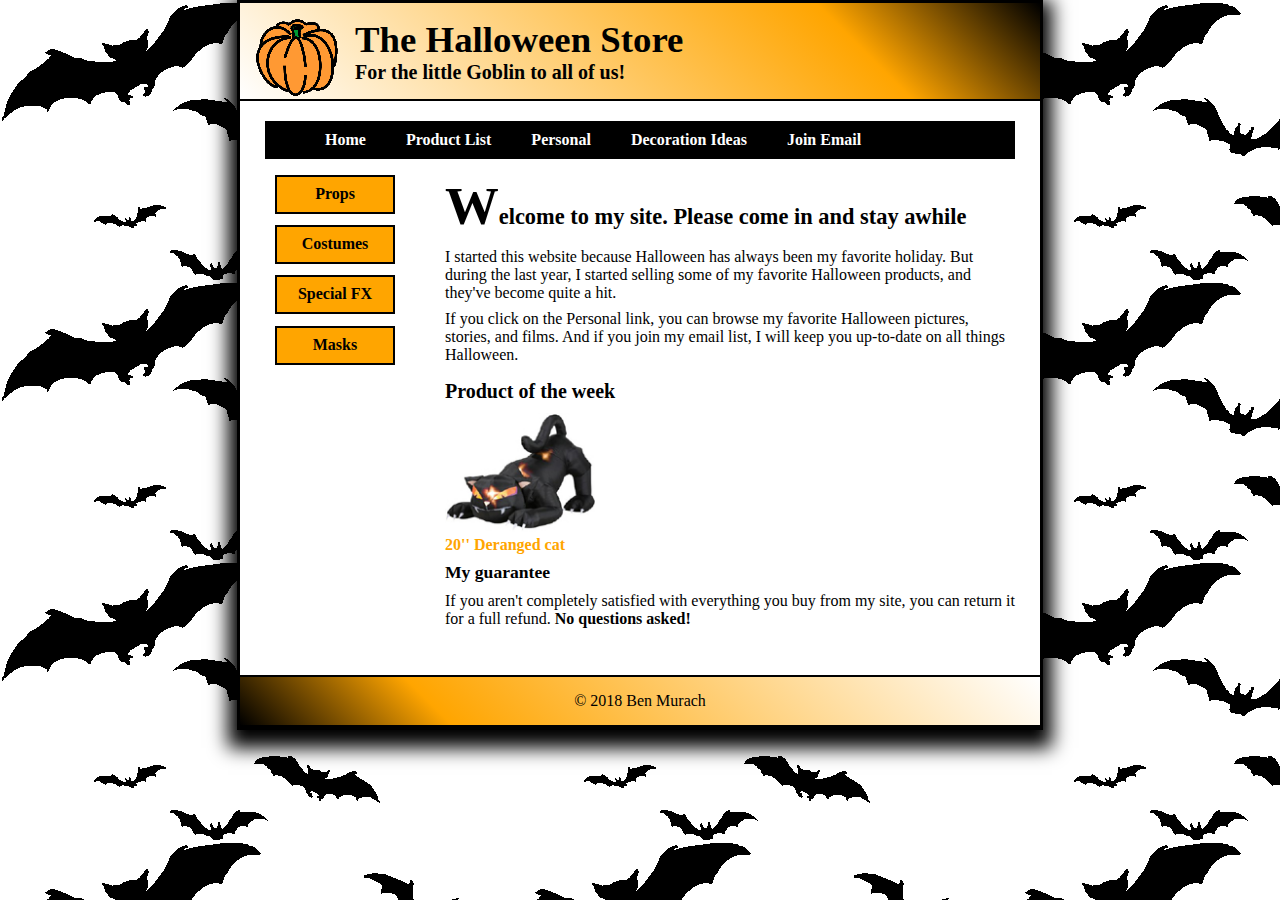
<file: halloween_exercises/index.html>
<!DOCTYPE html>

<html lang="en">
<head>
	<meta charset="utf-8" />
	<title>Halloween Store</title>
    <link rel="stylesheet" href="styles/normalize.css">
    <link rel="stylesheet" href="styles/main.css">
</head>

<body>
	<header>
    <img src="images/pumpkin.gif" alt="Pumpkin" width="85">
    <h2>The Halloween Store</h2>
    <h3>For the little Goblin to all of us!</h3>
    </header>
    
    <main>
        <nav id="nav_menu">
            <ul>
                <li><a href="index.html">Home</a></li>
                <li><a href="products.html">Product List</a></li>
                <li><a href="members.html" class="current">Personal</a></li>
                <li class="lastitem"><a href="cat.html">Decoration Ideas</a>
                    <ul>
                        <li><a href="#">Outdoor</a></li>
                        <li><a href="#">Indoor</a></li>
                        <li><a href="#">Table</a></li>
                        <li><a href="#">Treats</a></li>
                    </ul>
                </li>
                <li><a href="#">Join Email</a>
            </ul>
        </nav>
        
        <nav id="nav_list">
        <aside>
            <ul>
                <li><a href="products/props.html">Props</a></li>
                <li><a href="products/costoms.html">Costumes</a></li>
                <li><a href="products/special.html">Special FX</a></li>
               <li><a href="products/masks.html">Masks</a></li>
            </ul>
        </aside>
        </nav>
        
        <section>
            <h1>Welcome to my site. Please come in and stay awhile</h1>
            <p>I started this website because Halloween has always been my favorite holiday. But during the last year, I started selling some of my favorite Halloween products, and they've become quite a hit.</p>
            <p>If you click on the Personal link, you can browse my favorite Halloween pictures, stories, and films. And if you join my email list, I will keep you up-to-date on all things Halloween.<p>
            <h2>Product of the week</h2>
            <img src="images/cat1.jpg" alt="Cat1" width="150">
            <p><a herf="products/20'' deranged cat.html">20'' Deranged cat</a></p>

            <h3>My guarantee</h3>

            <p>If you aren't completely satisfied with everything you buy from my site, you can return it for a full refund. <strong>No questions asked!</strong></p>
        </section> 
        
    </main>
    					

    <footer>
        <p>&copy; 2018 Ben Murach</p>
    </footer>    
</body>
</html>
</file>
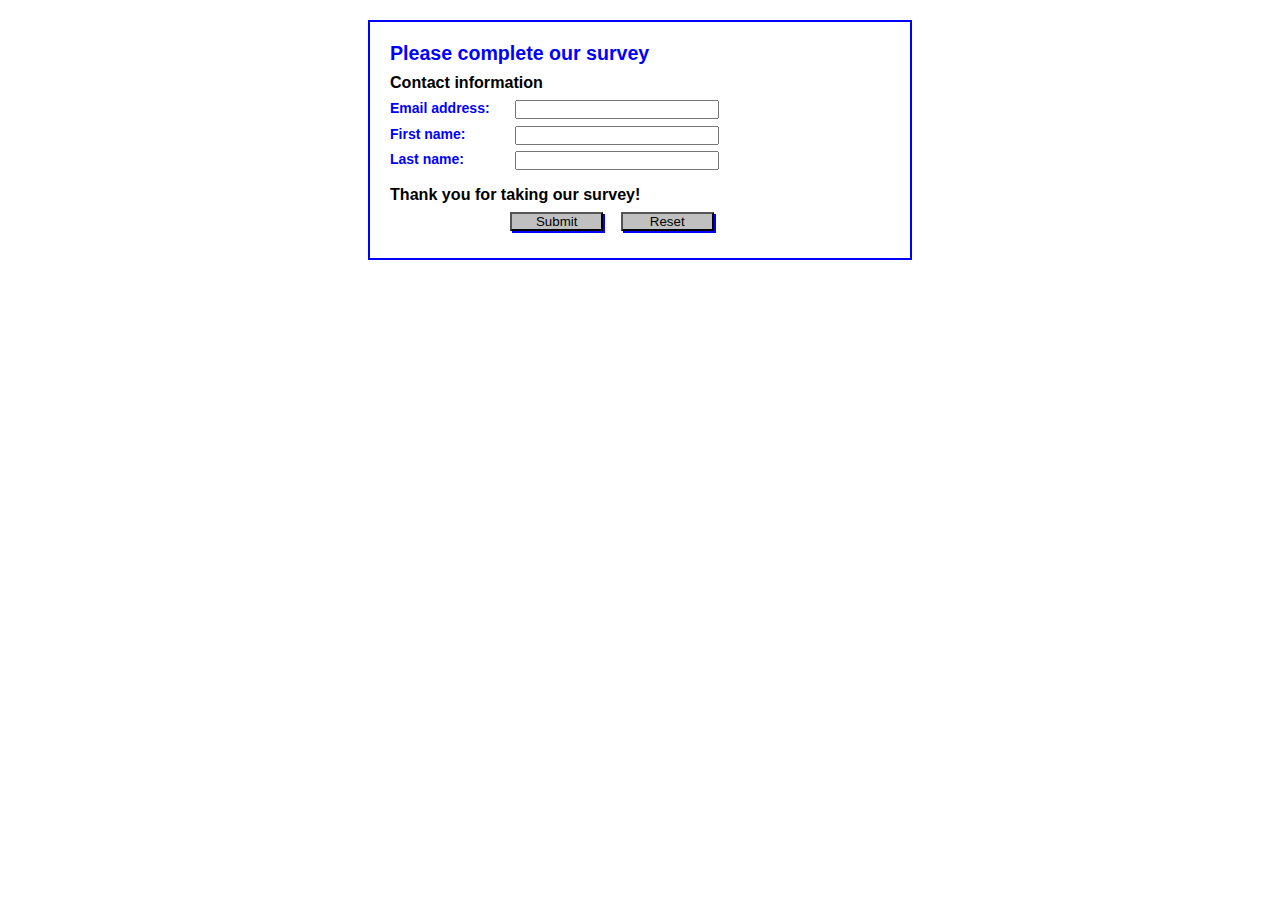
<file: week4/index.html>
<!DOCTYPE HTML>
<html lang="en">
<head>
	<meta charset="utf-8">
    <title>Complete a Form</title>
    <style>
    	* {
    		margin: 0;
    		padding: 0;
    	}
		body {
			font: 87.5% Arial, Helvetica, sans-serif;
			width: 500px;
		    margin: 20px auto;
		    padding: 20px;
		    border: 2px solid blue;
		}
		h1 {
			color: blue; 
			font-size: 140%;
		}
		h2 {
			font-size: 115%;
			padding: .5em 0;
		}
		label {
			color: blue;
			float: left;
			width: 8em;
			font-weight: bold;
			text-align: left;
		}
		input {
			width: 15em;
			margin: 0 0 .5em 1em;
		}
		#button, #reset {
			width: 7em;
			background-color: silver;
			box-shadow: 2px 2px 0 blue; }
		#button {
			margin-left: 9em;
		}
	</style>
</head>

<body>
<h1>Please complete our survey</h1>
<form name="myform" action="survey.php" method="post">
	
	<h2>Contact information</h2>
	<label for="email">Email address:</label>
    <input type="email" name="email" id="email"><br>
    <label for="firstname">First name:</label>
    <input type="text" name="firstname" id="firstname"><br>
    <label for="lastname">Last name:</label>
    <input type="text" name="lastname" id="lastname"><br>
    
    <h2>Thank you for taking our survey!</h2>
    <input type="submit" name="button" id="button" value="Submit">
    <input type="reset" name="reset" id="reset"> 
</form>
</body>
</html>
</file>
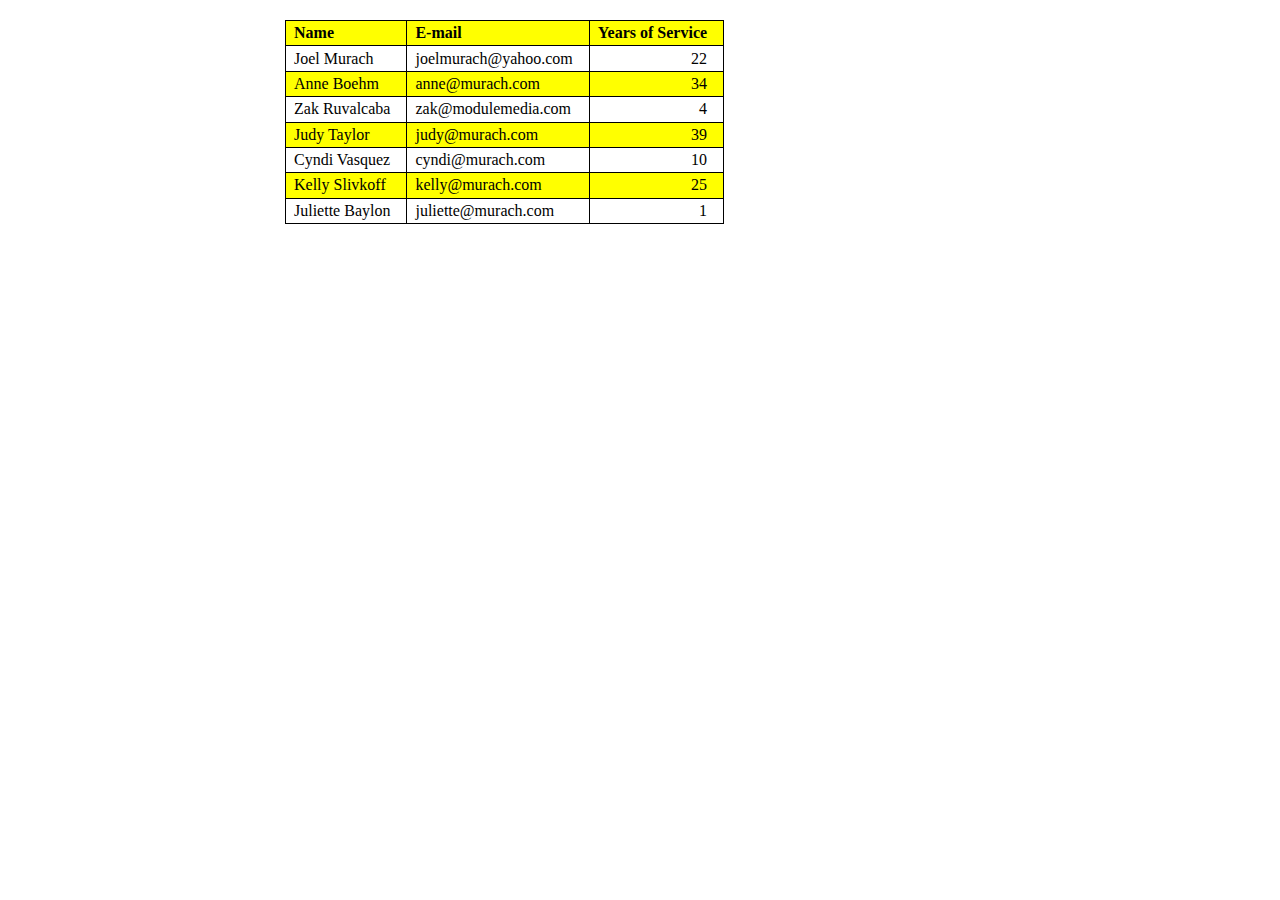
<file: week4employeetable/index.html>
<!DOCTYPE html>
<html>
<head>
    <meta charset="utf-8">
    <title>Employee table</title>
	<style>
		body {
			width: 750px;
			margin: 0 auto;
		}
		table {
			border-collapse: collapse;
			border: 1px solid black;
			margin: 20px;
		}
		thead {
			background-color: yellow;
		}
		th, td {
			border: 1px solid black;
			padding: .2em 1em .2em .5em;
			text-align: left;
			vertical-align: middle;
		}
		.right {
			text-align: right;
		}
		tbody tr:nth-child(even) td {
			background-color: yellow;
		}
	</style>
</head>

<body>
<table>
	<thead>
		<tr>
			<th>Name</th>
			<th>E-mail</th>
			<th class="right">Years of Service</th>
		</tr>
	</thead>
	<tbody>
		<tr>
			<td>Joel Murach</td>
			<td>joelmurach@yahoo.com</td>
			<td class="right">22</td>
		</tr>
		<tr>
			<td>Anne Boehm</td>
			<td>anne@murach.com</td>
			<td class="right">34</td>
		</tr>
		<tr>
			<td>Zak Ruvalcaba</td>
			<td>zak@modulemedia.com</td>
			<td class="right">4</td>
		</tr>
		<tr>
			<td>Judy Taylor</td>
			<td>judy@murach.com</td>
			<td class="right">39</td>
		</tr>
		<tr>
			<td>Cyndi Vasquez</td>
			<td>cyndi@murach.com</td>
			<td class="right">10</td>
		</tr>
		<tr>
			<td>Kelly Slivkoff</td>
			<td>kelly@murach.com</td>
			<td class="right">25</td>
		</tr>
		<tr>
			<td>Juliette Baylon</td>
			<td>juliette@murach.com</td>
			<td class="right">1</td>
		</tr>
	</tbody>
</table>
</body>
</html>
</file>
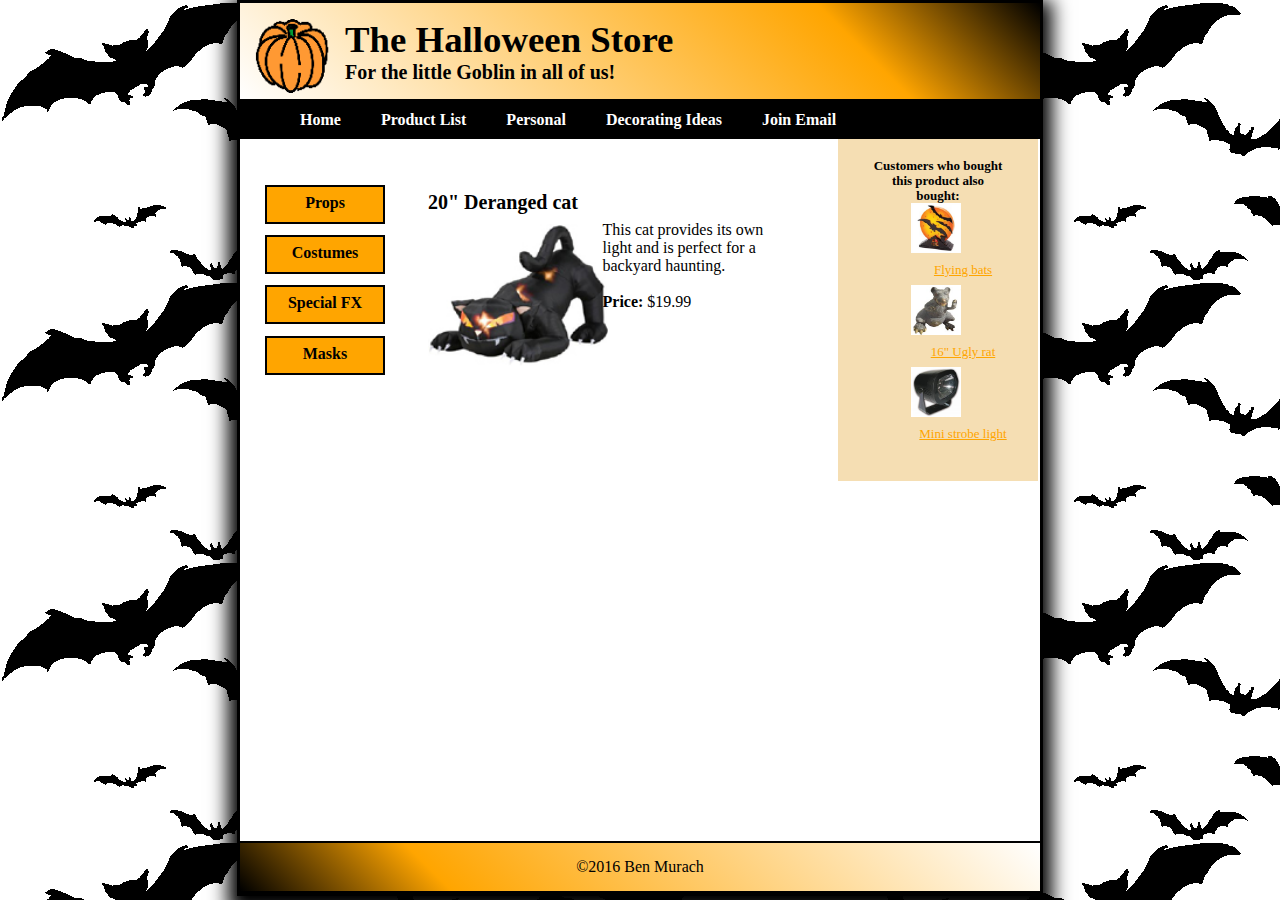
<file: halloween_exercises/cat.html>
<!DOCTYPE html>

<html lang="en">

<head>
<meta charset="utf-8" />
<title>Halloween Store</title>
<link rel="icon" href="images/logo.png">
<link rel="stylesheet" href="styles/normalize.css">
<link rel="stylesheet" href="styles/products.css">
<link rel="stylesheet" href="styles/main.css">

</head>

<body>
<header>
<img src="images/pumpkin.gif" height="75" width="75" usemap="#mapp"/>
<map name="mapp">
<area href="cat.html" shape="circle" coords="0,0,140">
</map>
<h2>The Halloween Store</h2>
<h3>For the little Goblin in all of us!</h3>

</header>

<nav id="nav_menu">
<ul>

    <li><a class="current" href="index.html">Home</a></li>
    <li><a href="products.html">Product List</a></li>
    <li><a href="#">Personal</a></li>
<li><a href="cat.html">Decorating Ideas</a>
<ul>
    <li><a href="#">Outdoor</a></li>
    <li><a href="#">Indoor</a></li>
    <li><a href="#">Table</a></li>
    <li><a href="#">Treats</a></li>

</ul>
    <li><a href="#">Join Email</a></li>

</ul>

</nav>


<main>
<aside>
<nav id="nav_list">
<ul>

    <li><a href="products"> Props </a></li>
    <li><a href="products"> Costumes</a></li>
    <li><a href="products"> Special FX </a></li>
    <li><a href="products"> Masks </a></li>

</ul>
</nav>
</aside>
<h2>
    <p>20" Deranged cat</p>
</h2>
     
<a href="images/cat1.jpg"> <img src="images/cat1.jpg"  width="180" ></a>
<br>

<p class="description">
This cat provides its own
<br> light and is perfect for a 
<br> backyard haunting.
<br> 
<br><b> Price: </b> $19.99
</p>

<aside>
<nav id="nav_list2">
<b><br>Customers who bought 
   <br>this product also 
   <br>bought:</b>
<ul>

<li><a href="products"> <img src="images/flying_bats.jpg"/> <span>Flying bats</span> </a></li>
<li><a href="products"> <img src="images/rat1.jpg"/> <span>16" Ugly rat</span></a>
</li>
<li><a href="products"> <img src="images/strobe1.jpg"/> <span>Mini strobe light </span></a></li>

</ul>
</nav>
</aside>


</main>

<footer>
<span>&copy;2016 Ben Murach</span>
</footer>

</body>
<html>
</file>
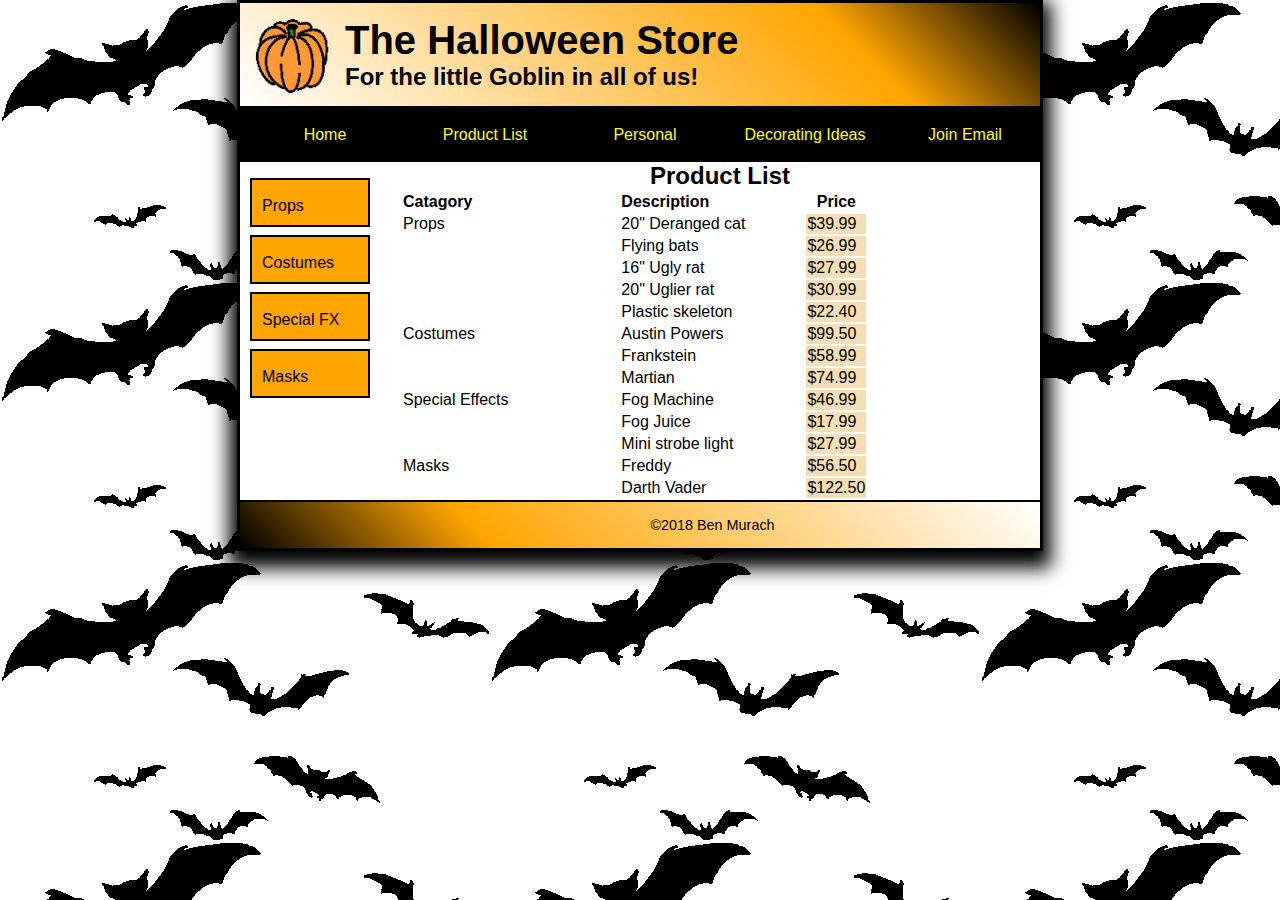
<file: halloween_exercises/products.html>
<!DOCTYPE html>

<html lang="en">

<head>
   <meta charset="utf-8" />
   <title>Halloween Store</title>
   <link rel="stylesheet" href="styles/summary.css">

</head>

<body>
   <header>
      <img src="images/pumpkin.gif" height="75" width="75"/>
      <h2>The Halloween Store</h2>
      <h3>For the little Goblin in all of us!</h3>

   </header>

   <nav id="nav_menu">
   <ul>

       <li><a  href="index.html">Home</a></li>
       <li><a href="products.html">Product List</a></li>
       <li><a href="#">Personal</a></li>
      <li><a href="cat.html">Decorating Ideas</a>
      <ul>
          <li><a href="#">Outdoor</a></li>
          <li><a href="#">Indoor</a></li>
          <li><a href="#">Table</a></li>
          <li><a href="#">Treats</a></li>

      </ul>
       <li><a href="#">Join Email</a></li>

   </ul>

   </nav>


<main>
   <aside>
      <nav id="nav_list">
      <ul>

          <li><a href="products"> Props </a></li>
          <li><a href="products"> Costumes</a></li>
          <li><a href="products"> Special FX </a></li>
          <li><a href="products"> Masks </a></li>

      </ul>
      </nav>
   </aside>


</main>
<h2 style="text-align: center;">Product List</h2>

<table>
<tr>
    <th style="text-align:left" width="47%">Catagory</th>
    <th style="text-align:left" width="40%">Description</th>
    <th>Price</th>
</tr>
<tr>
    <td>Props</td>
    <td>20" Deranged cat</td>
    <td style="background-color: #F5DEB3">$39.99</td>
    
</tr>

<tr>
   <td></td>
    <td>Flying bats</td>
    <td style="background-color: #F5DEB3">$26.99</td>
</tr>

<tr>
    <td></td>
   <td>16" Ugly rat</td>
    <td style="background-color: #F5DEB3">$27.99</td>
</tr>
<tr>
   <td></td>
    <td>20" Uglier rat</td>
    <td style="background-color: #F5DEB3">$30.99</td>
</tr>
<tr>
   <td></td>
    <td>Plastic skeleton</td>
    <td style="background-color: #F5DEB3">$22.40</td>
</tr>
<tr>
    <td>Costumes</td>
    <td>Austin Powers</td>
    <td style="background-color: #F5DEB3">$99.50</td>
</tr>
<tr>
    <td></td>
    <td>Frankstein</td>
    <td style="background-color: #F5DEB3">$58.99</td>
</tr>
<tr>
    <td></td>
    <td>Martian</td>
    <td style="background-color: #F5DEB3">$74.99</td>
</tr>
<tr>
    <td>Special Effects</td>
    <td>Fog Machine</td>
    <td style="background-color: #F5DEB3">$46.99</td>
</tr>
<tr>
    <td></td>
    <td>Fog Juice</td>
    <td style="background-color: #F5DEB3">$17.99</td>
</tr>
<tr>
    <td></td>
    <td>Mini strobe light</td>
    <td style="background-color: #F5DEB3">$27.99</td>
</tr>
<tr>
    <td>Masks</td>
    <td>Freddy</td>
    <td style="background-color: #F5DEB3">$56.50</td>
</tr>
<tr>
    <td></td>
    <td>Darth Vader</td>
    <td style="background-color: #F5DEB3">$122.50</td>
</tr>

</table>

   <footer>
      &copy;2018 Ben Murach
   </footer>

</body>
<ml>
</file>
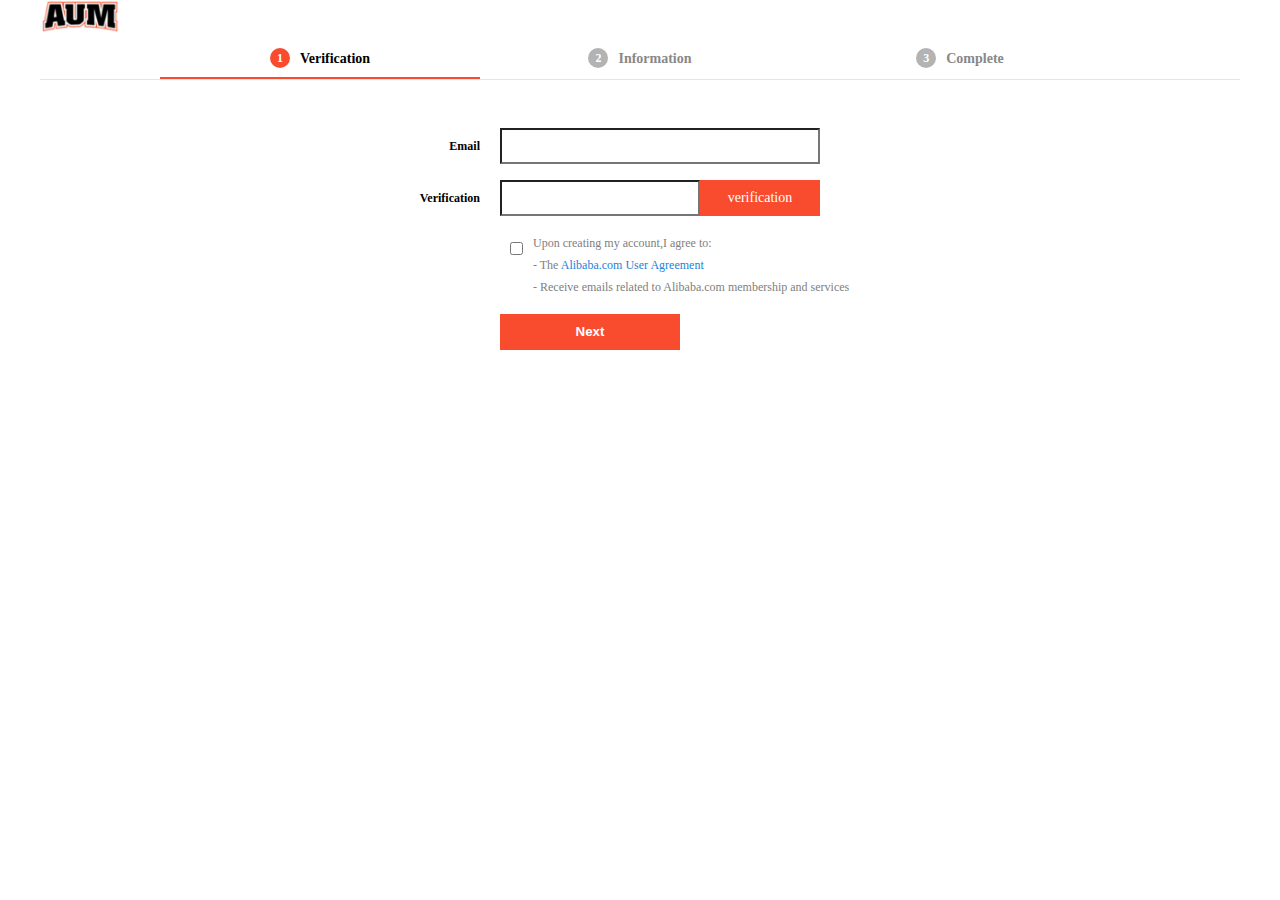
<file: classproject/html/regeister.html>
<!DOCTYPE html>
<html lang="en">

<head>
    <meta charset="UTF-8">
    <meta name="viewport" content="width=device-width, initial-scale=1.0">
    <meta http-equiv="X-UA-Compatible" content="ie=edge">
    <title>Sign</title>
    <link rel="stylesheet" href="../css/regeister2.css">
</head>

<body class="parcel sign">
   
<div class="loginTop">
    <div class="container">
        <a href="">
            <img src="../images/logo.png" alt="" style="width:80px;">
        </a>
    </div>
</div>
<section>
    <div class="container">
        <div class="step">
            <div class="item active">
                <strong index="1">Verification</strong>
            </div>
            <div class="item">
                <strong index="2">Information</strong>
            </div>
            <div class="item">
                <strong index="3">Complete</strong>
            </div>
        </div>
        <div class="form">
            <div class="step-content active">
                <div class="item">
                    <div class="name">
                        <label for="email">Email</label>
                    </div>
                    <div class="ctx">
                        <div class="input">
                            <input type="email" name="email" id="email">
                        </div>
                    </div>
                </div>
                <div class="item">
                    <div class="name">
                        <label for="verification">Verification</label>
                    </div>
                    <div class="ctx">
                        <div class="code">
                            <input type="text" name="verification" id="verification">
                            <div class="verification">
                                verification
                            </div>
                        </div>
                    </div>
                </div>
                <div class="item">
                    <div class="name">
                    </div>
                    <div class="ctx">
                        <div class="check">
                            <div class="box">
                                <input type="checkbox" name="q1" id="q1">
                            </div>
                            <label for="q1">
                                Upon creating my account,I agree to:
                                <br> - The
                                <a href="javascript:void(0)">Alibaba.com User Agreement</a>
                                <br> - Receive emails related to Alibaba.com membership and services
                            </label>
                        </div>
                    </div>
                </div>
                <div class="item">
                    <div class="name">
                    </div>
                    <div class="ctx">
                        <input type="hidden" name="step" value="1" class="step1">
                        <button type="button" id="next1">Next</button>
                    </div>
                </div>
            </div>
            <div class="step-content">
                <div class="item">
                    <div class="name">
                        <label>Username</label>
                    </div>
                    <div class="ctx">
                        <strong></strong>
                    </div>
                </div>
                <div class="item">
                    <div class="name">
                        <label for="password">Password</label>
                    </div>
                    <div class="ctx">
                        <div class="input">
                            <input type="password" name="password" id="password"><span style="padding:5px;font-size:16px;">*<span>
                        </div>
                    </div>
                </div>
                <div class="item">
                    <div class="name">
                        <label for="c-password">Confirm password</label>
                    </div>
                    <div class="ctx">
                        <div class="input">
                            <input type="password" name="c-password" id="c-password"><span style="padding:5px;font-size:16px;">*<span>
                        </div>
                    </div>
                </div>
                <div class="item">
                    <div class="name">
                        <label for="location">Location</label>
                    </div>
                    <div class="ctx">
                        <div class="input">
                            <input type="text" name="location" id="location">
                        </div>
                    </div>
                </div>
                <div class="item">
                    <div class="name">
                        <label for="tp">I am a</label>
                    </div>
                    <div class="ctx">
                        <div class="radio">
                            <input type="radio" id="tp1" name="position" value="Supplier">
                            <label for="tp1">Supplier</label>
                            <input type="radio" id="tp2" name="position" value="Buyer">
                            <label for="tp2">Buyer</label>
                            <input type="radio" id="tp3" name="position" value="Both">
                            <label for="tp3">Both</label>
                        </div>
                    </div>
                </div>
                <div class="item">
                    <div class="name">
                        <label for="company">Company name</label>
                    </div>
                    <div class="ctx">
                        <div class="input">
                            <input type="text" name="company" id="company">
                        </div>
                    </div>
                </div>
                <div class="item">
                    <div class="name">
                        <label for="tel">Tel</label>
                    </div>
                    <div class="ctx">
                        <div class="input">
                            <input type="tel" name="tel" id="tel">
                        </div>
                    </div>
                </div>
                <div class="item">
                    <div class="name">
                    </div>
                    <div class="ctx">
                        <input type="hidden" name="step" value="2" class="step2">
                        <button type="button" id="next2">Confirm</button>
                    </div>
                </div>
            </div>
            <div class="step-content">
                <div class="info">
                    Congratulations on your successful registration. Please remember your account name and password.
                    <br>
                    <a href="../html/login.html">Login In</a>
                </div>
            </div>
        </div>
    </div>
</section>

</body>

</html>
</file>
<file: halloween_exercises/styles/main.css>
html{
    background-image: url(../images/bats.gif)
}
body{
    font-family: verdana, times new roman,helvetica, sens-serif;
    width: 800px;
    background-color: white;
    margin: 0 auto;
    padding: 0;
    border: 3px solid black;
    box-shadow: 0 9px 18px 9px;
}
h1, h2, h3,p {
    margin: 0;
    padding: 0;
}
a{
    font-weight: bold;
    color:orange;
}
a:link, a:visited{
    color: orange;
}
a:hover, a:focus{
    color: green;
}

header{
    background-image: -webkit-linear-gradient(45deg, white 0%, orange 75%, black 100%);
    background-image: -moz-linear-gradient(45deg, white 0%, orange 75%, black 100%);
    background-image: -webkit-linear-gradient(45deg, white 0%, orange 75%, black 100%);
    background-image: -webkit-linear-gradient(45deg, white 0%, orange 75%, black 100%);
    padding: 15px;
    border-bottom: 2px solid black;
}
header img{
    float: left;
    padding-right: 15px;
}
header h2{
    font-size: 230%
}
header h3{
    font-size: 125%
}

#nav_menu ul {
    padding-top: 10px;
    background-color: black;
    list-style: none;
    position: relative; 
    margin-top: 0px;
    padding-bottom: 10px;
}
#nav_menu ul li { float: left; 
    margin-left: 20px;
    margin-right: 20px;
}
#nav_menu ul li a{
    color: white;
    text-decoration: none;
}
#nav_menu ul ul {
    display: none;
    position: absolute;
    top: 26px; 
    text-align: center;
}               
#nav_menu ul ul li { float: none;
    margin-left: 0px;
    margin-top: 10px;
    margin-bottom: 10px;
}
#nav_menu ul li:hover{
    background-color: gray;
}
#nav_menu ul li:hover > ul {
    display: block; 
}
#nav_menu > ul::after {
    content: "";
    display: block;
    clear: both; 
}
 
main{
    padding: 20px 25px 25px 25px;
}
main h1{
    font-size: 140%;
    margin-bottom: 0.5em;
}
main h1:first-letter{
    font-size: 240%;
}
main h2{
    font-size: 125%;
    margin: 0.8em 0 0.5em 0;
}
main h3{
    font-size: 110%;
    margin-bottom: 0.5em;
}
main p{
    margin-bottom: 0.5em;
}
main ul{
    margin-top: 0;
}

aside {
    width: 160px;
    float: left;
    margin: 0px 33px 200px -30px;
    line-height:88%;
    height: 300px;
    text-align: center;
}
#nav_list ul li{
    margin-bottom:.7em;
    border: 2px double black;
    list-style-type: none;
    background-color: orange;
    height: 35px;
    display: block;
}
#nav_list ul li a{
    color: black;
    display: block;
    text-decoration: none;
    padding: 10px 15px 1px;
}
#nav_menu ul li:hover > ul{
    display: block;
}
section {
    float: right; 
    width: 570px;
}
footer{
    clear: both;
    border-top: 2px solid black;
    padding: 15px;
    background-image: -webkit-linear-gradient(45deg, black 0%, orange 25%, white 100%);
    background-image: -moz-linear-gradient(45deg, black 0%, orange 25%, white 100%);
    background-image: -o-linear-gradient(45deg, black 0%, orange 25%, white 100%);
    background-image: -webkit-linear-gradient(45deg, black 0%, orange 25%, white 100%);
    padding: 15px;
    border-bottom: 2px solid black;
    text-align: center;  
}
</file>
<file: halloween_exercises/styles/products.css>
.description{

width: 35%;

margin-left: 45%;

margin-top: -150px;

margin-bottom: 30px;

}

#nav_list li:hover{

background-color:lightgray;

border:2px solid white;

}

aside #nav_list{

width: 160px;

float:left;

padding: 10px;

margin: 0 20px 40px -20px;

line-height: 80%;

}

aside #nav_list2{

width: 180px;

float: right;

padding:10px;

height:328px;

margin: -208px -480px 100px 0px;
background-color: #F5DEB3;

}

#nav_list2 b{

font-size:13px;

}

#nav_list2 ul{

list-style:none;

}

#nav_list2 li img{

width:50px;

height:50px;

}

#nav_list2 li{

float:left;

margin-left: -25px;

margin-right: 75px;

width: 145px;

}

#nav_list2 li span{

float:left;

text-decoration:underline;

width:200px;

line-height:30px;

font-weight:normal;

font-size:13px;

}

#nav_list2 li span:hover{

color:green;

}


footer {
 clear: both;
    border-top: 2px solid black;
    padding: 15px;
    background-image: -webkit-linear-gradient(45deg, black 0%,orange 25%,white 100%);
    background-image: -moz-linear-gradient(45deg,black 0%,orange 25%,white 100%);
    background-image: -o-linear-gradient(45deg, black 0%, orange 25%, white 100%);
    background-image: linear-gradient(45deg,black 0%, orange 25%, white 100%);
    text-align: center;
}
</file>
<file: halloween_exercises/styles/summary.css>
body {
    font-family: Verdana, Arial, Helvetica, sans-serif;
    width: 800px;
    background-color: white;
    margin-top: 0px;
    margin-left: auto;
    margin-right: auto;
    padding: 0;
    font-size: 100%;
    border: 3px solid black;
    box-shadow: 0 9px 18px 8px;
}
html {
    background-image: url("../images/bats.gif");
}
header {
    background-image: -webkit-linear-gradient(45deg, white 0%, orange 75%, black 100%);
    background-image: -moz-linear-gradient(45deg, white 0%, orange 75%, black 100%);
    background-image: -o-linear-gradient(45deg, white 0%, orange 75%, black 100%);
    background-image: linear-gradient(45deg, white 0%, orange 75%, black 100%);
    padding: 15px;
    border-bottom: 2px solid black;
}
header img {
    float: left;
    padding-right: 15px;
}
header h2 {
    font-size: 250%;
}
header h3 {
    font-size: 150%;
}
h1, h2, h3, p {
    margin: 0px;
    padding: 0px;
}
aside {
    width: 160px;
    float:left;
    margin: 0 30px 200px -30px;
    line-height: 125%;
    
}
#nav_list ul li {
    margin-bottom:.5em;
    border: 2px double black;
    list-style-type: none;
    background-color: orange;
    height: 45px;
    display:block;
}
#nav_list ul li a {
    color: black;
    display:block;
    text-decoration: none;
    padding: 1em 0 1em 10px;
}
#nav_list ul li:hover > ul {
    display:block;
}
#nav_menu ul li:hover > ul {
    display:block;
}
#nav_menu ul {
    margin: 0;
    padding: 0;
    list-style:none;
    position: relative;
}
#nav_menu ul ul {
    display:none;
    position:absolute;
    top: 100%;
}
#nav_menu ul li a {
    display: block;
    color:yellow;
    text-decoration: none;
    text-align: center;
    width: 146px;
    padding: 1em 0;
}
#nav_menu ul li {
    float: left;
    padding-left:10px;
    border: 2px double black;
    list-style-type: none;
    background-color: black;
}
#nav_menu ul li:hover > ul {
    display:block;
}
#nav_menu > ul::after {
    content: "";
    display:block;
    clear:both;
}
#nav_menu ul li a.current {
    color: orange;
}
#nav_menu ul li a:hover, #nav_menu ul li a:focus{
    background-color: gray;
}
.tdbg {
    background-color:#f5deb3;
}
footer {
    text-align:center;
    font-size: 90%;
    border-top: 2px solid black;
    padding: 15px;
    background-image: -webkit-linear-gradient(45deg, black 0%, orange 30%, white 100%);
    background-image: -moz-linear-gradient(45deg, black 0%, orange 30%, white 100%);
    background-image: -o-linear-gradient(45deg, black 0%, orange 30%, white 100%);
    background-image: linear-gradient(45deg, black 0%, orange 30%, white 100%);
}
</file>
<file: classproject/css/regeister2.css>
body.parcel,
body.parcel * {
    padding: 0;
    margin: 0;
    box-sizing: border-box;
}
body.parcel .container {
    width: 1200px;
    margin: 0 auto;
}
body.parcel a {
    text-decoration: none;
}
body.parcel header {
    position: relative;
    z-index: 1;
    background-color: #fff;
}
body.parcel header .container {
    height: 100px;
}
body.parcel header h1 {
    padding: 22px 0 22px;
}
body.parcel header h1 a {
    display: block;
    width: 175px;
    height: 55px;
    text-indent: -999px;
    overflow: hidden;
    background-repeat: no-repeat;
    background-size: contain;
    background-position: center;
    background-image: url("../img/login-1.png");
}
body.login {
    position: relative;
    height: 100vh;
    min-height: 600px;
}
body.login section {
    position: absolute;
    top: 0;
    left: 0;
    z-index: 0;
    width: 100%;
    height: 100%;
}
body.login section .cover {
    position: absolute;
    top: 100px;
    left: 0;
    right: 0;
    bottom: 0;
    background-color: #193074;
    background-repeat: no-repeat;
    background-size: cover;
    background-position: center;
}
body.login section .container {
    position: absolute;
    top: 0;
    left: 0;
    right: 0;
    bottom: 0;
}
body.login section .form {
    position: absolute;
    top: 50%;
    right: 0;
    width: 404px;
    height: 443px;
    padding: 40px 20px;
    color: #333;
    font-size: 12px;
    background-color: #fff;
    transform: translateY(-50%);
}
body.login section .form button {
    width: 100%;
    height: 30px;
    margin-top: 28px;
    color: #fff;
    outline: none;
    border: none;
    background-color: #f94c2f;
}
body.login section .label {
    position: relative;
    padding-top: 20px;
    padding-bottom: 4px;
    font-weight: bold;
}
body.login section .label a {
    position: absolute;
    right: 0;
    font-weight: normal;
    color: #2480db;
}
body.login section .input {
    height: 28px;
    box-shadow: 0 0 0 1px rgba(0,0,0,0.2);
}
body.login section .input input {
    width: 100%;
    height: 100%;
    padding: 0 1em;
    outline: none;
    border: none;
}
body.login section p {
    padding: 24px 0;
    border-bottom: 1px solid #e6e6e6;
    text-align: right;
}
body.login section p a {
    color: #2480db;
}
body.login section .check {
    padding-top: 8px;
}
body.login section .check .item {
    display: flex;
    padding: 4px 0;
}
body.login section .check .item input {
    width: 20px;
}
body.login section .check .item label {
    flex: auto;
}
body.login section .check .item label a {
    color: #333;
    font-weight: bold;
}
body.sign .step {
    display: flex;
    padding: 0 120px;
    border-bottom: 1px solid #e6e6e6;
}
body.sign .step .item {
    flex: 1;
    padding: 10px 0;
    text-align: center;
    border-bottom: 2px solid rgba(0,0,0,0);
}
body.sign .step .item.active {
    border-color: #f94c2f;
}
body.sign .step .item.active strong {
    color: #000;
}
body.sign .step .item.active strong:after {
    background-color: #f94c2f;
}
body.sign .step .item strong {
    position: relative;
    padding-left: 30px;
    font-size: 14px;
    color: #888;
    cursor: default;
}
body.sign .step .item strong:after {
    content: attr(index);
    position: absolute;
    top: 50%;
    left: 0;
    width: 20px;
    height: 20px;
    margin-top: -10px;
    border-radius: 100%;
    font-size: 12px;
    line-height: 20px;
    text-align: center;
    color: #fff;
    background-color: #b3b3b3;
}
body.sign .form {
    padding: 40px 0;
    font-size: 12px;
}
body.sign .form .step-content {
    display: none;
}
body.sign .form .step-content.active {
    display: block;
}
body.sign .form .item {
    display: flex;
    padding: 8px 0;
}
body.sign .form .item .name {
    width: 460px;
    padding-right: 20px;
    text-align: right;
    line-height: 36px;
    font-weight: bold;
}
body.sign .form .item .ctx {
    flex: auto;
}
body.sign .form .item .radio {
    padding: 10px 0;
}
body.sign .form .item .radio label {
    margin-right: 10px;
}
body.sign .form .item .input input {
    width: 320px;
    height: 36px;
    padding: 0 1em;
}
body.sign .form .item strong {
    line-height: 38px;
}
body.sign .form .item .code {
    display: flex;
}
body.sign .form .item .code input {
    width: 200px;
    height: 36px;
    padding: 0 1em;
}
body.sign .form .item .code .verification {
    width: 120px;
    text-align: center;
    line-height: 36px;
    color: #fff;
    font-size: 14px;
    cursor: pointer;
    background-color: #f94c2f;
}
body.sign .form .item .check {
    display: flex;
    color: #808080;
    font-size: 12px;
}
body.sign .form .item .check .box {
    padding: 10px;
}
body.sign .form .item .check label {
    line-height: 22px;
}
body.sign .form .item .check a {
    color: #2480db;
}
body.sign .form .item a.submit {
    display: block;
    width: 180px;
    height: 36px;
    text-align: center;
    font-size: 14px;
    line-height: 36px;
    background-color: #f94c2f;
    color: #fff;
    font-weight: bold;
}
body.sign .form .item button[type="button"] {
    width: 180px;
    height: 36px;
    background-color: #f94c2f;
    color: #fff;
    font-weight: bold;
    outline: none;
    border: none;
    cursor: pointer;
}
body.sign .form .wanning {
    padding: 20px;
    margin: 30px 120px;
    border: 1px solid #e5e5e5;
    font-size: 12px;
    line-height: 20px;
    color: #333;
    background-color: #fffced;
}
body.sign .form .info {
    padding: 20px;
    margin: 0 120px;
    border: 1px solid #e5e5e5;
    font-size: 18px;
    color: #333;
    background-color: #f7f7f7;
}
body.sign .form .info a {
    font-weight: bold;
    font-size: 14px;
    color: #f94c2f;
}
input{background:#fff;}
</file>
